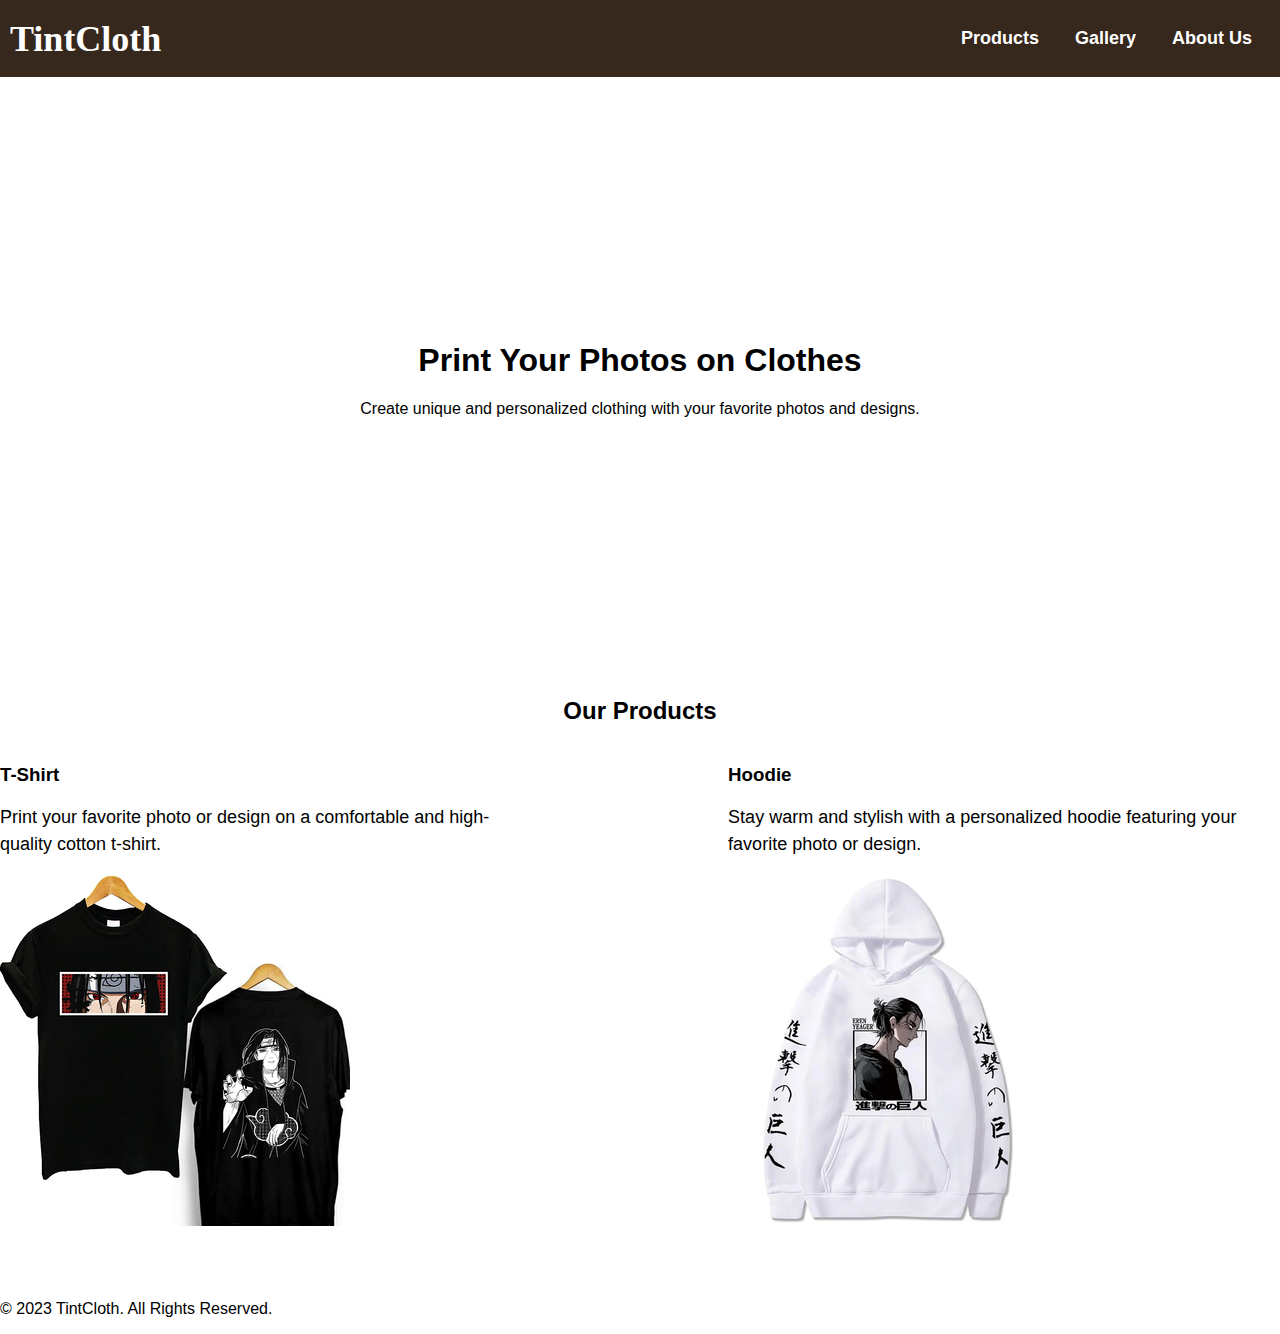
<file: index.html>
<!DOCTYPE html>
<html>
  <head>
    <meta charset="UTF-8">
    <meta name="viewport" content="width=device-width, initial-scale=1.0">
    <title>TintCloth - Print Your Photos on Clothes</title>
    <link rel="stylesheet" href="css/index.css">
    <link rel="stylesheet" href="css/navbar.css">
  </head>

  <body>
    
     
    <header>
      <div class="navbar">
        <div class="logo">
          <a href="#">
            <h1>TintCloth</h1>
          </a>
        </div>
  
        
          <div class="drop">
            <button class="nav-btn">&#9776</button>
            <div class="nav-list">
              <a href="products.html">Products</a>
              <a href="gallery.html">Gallery</a>
              <a href="about.html">About Us</a>
            </div>
          </div>
          
      </div>
    </header>
    

    <section class="main">
      <div class="main-content">
        <h1>Print Your Photos on Clothes</h1>
        <p>Create unique and personalized clothing with your favorite photos and designs.</p>
      </div>
      
    </section>

    <section class="product">
      <h2>Our Products</h2>
      <div class="product-row">
        <div class="product">
          
          <h3>T-Shirt</h3>
          <p>Print your favorite photo or design on a comfortable and high-quality cotton t-shirt.</p>
          <img src="images/04.jpg" alt="T-Shirt">
        </div>
        <div class="product">
          
          <h3>Hoodie</h3>
          <p>Stay warm and stylish with a personalized hoodie featuring your favorite photo or design.</p>
          <img src="images/02.jpg" alt="Hoodie">
        </div>
      </div>
    </section>

    <footer>
      <p>&copy; 2023 TintCloth. All Rights Reserved.</p>
    </footer>
  </body>
</html>
</file>
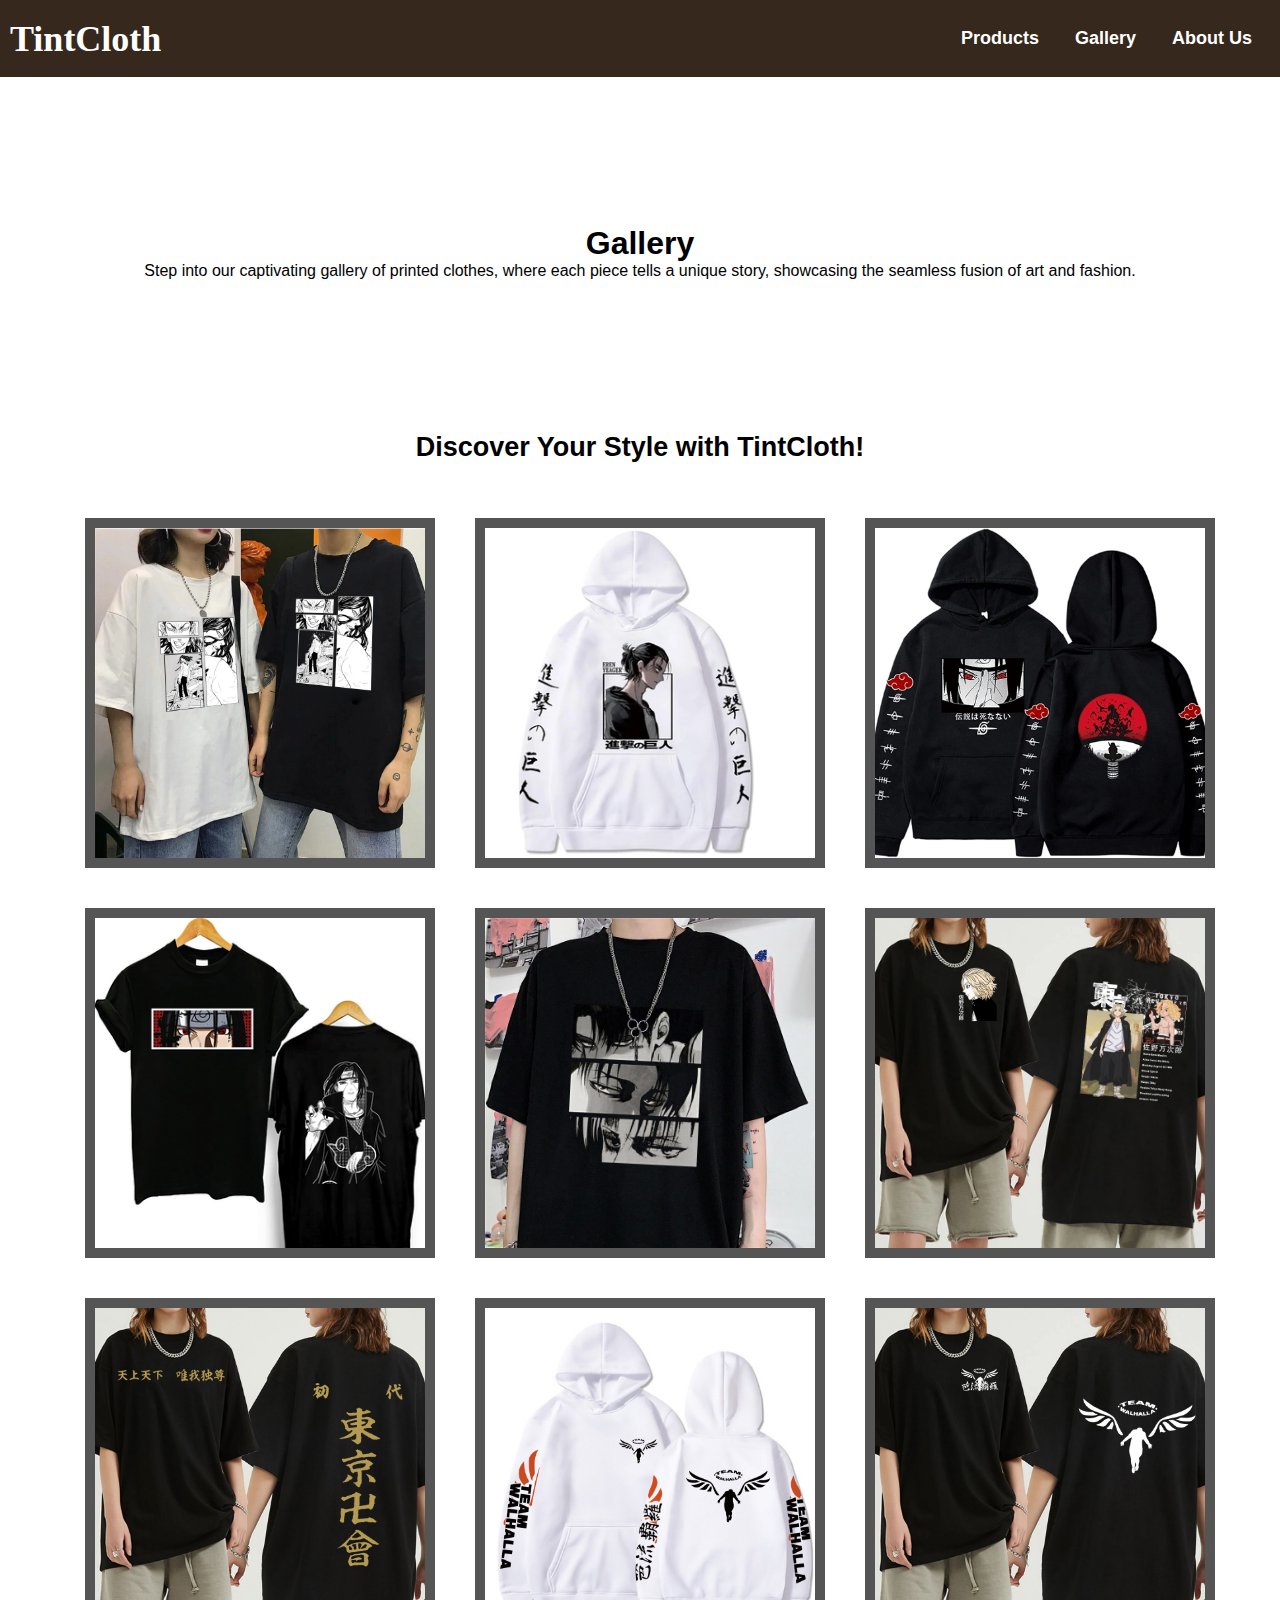
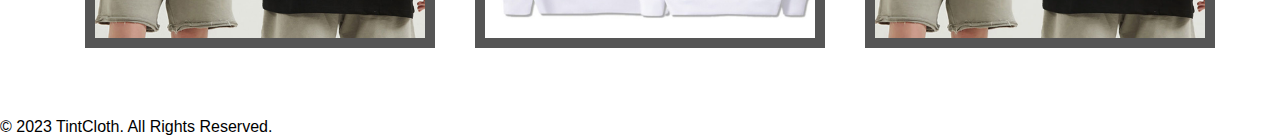
<file: gallery.html>
<!DOCTYPE html>
<html>

<head>
  <meta charset="UTF-8">
  <meta name="viewport" content="width=device-width, initial-scale=1.0">
  <title>TintCloth - Print Your Photos on Clothes</title>
  <link rel="stylesheet" href="css/gallery.css">
  <link rel="stylesheet" href="css/navbar.css">

</head>

<body>

  <div class="navbar">
    <div class="logo">
      <a href="index.html">
        <h1>TintCloth</h1>
      </a>
    </div>


    <div class="drop">
      <button class="nav-btn">&#9776</button>
      <div class="nav-list">
        <a href="products.html">Products</a>
        <a href="#">Gallery</a>
        <a href="about.html">About Us</a>
      </div>
    </div>

  </div>

  <section class="main">
    <div class="main-content">
      <h1>Gallery</h1>
      <p>Step into our captivating gallery of printed clothes, where each piece tells a unique story, showcasing the
        seamless fusion of art and fashion.</p>

    </div>
  </section>

  <section class="product">
    <h2>Discover Your Style with TintCloth!</h2>
    <div class="product-row">
      <div class="product">

      </div>
    </div>
  </section>


  <div class="containerMain">
    <div class="container">
      <div class="img-container">
        <div class="img">
          <img src="images/01.jpg" alt="Baju-TShirt">
        </div>
        <div class="img">
          <img src="images/02.jpg" alt="Eren-Hoodie">
        </div>
        <div class="img">
          <img src="images/03.jpg" alt="Itachi-Hoodie">
        </div>
        <div class="img">
          <img src="images/04.jpg" alt="Itachi-TShirt">
        </div>
        <div class="img">
          <img src="images/05.jpg" alt="Levi-TShirt">
        </div>
        <div class="img">
          <img src="images/06.jpg" alt="Mikey-TShirt">
        </div>
        <div class="img">
          <img src="images/07.jpg" alt="Tokyo Revengers-Tshirt">
        </div>
        <div class="img">
          <img src="images/08.jpg" alt="Team Walhalla-Hoodie">
        </div>
        <div class="img">
          <img src="images/09.jpg" alt="Team Walhalla-TShirt">
        </div>
      </div>
      <div class="pop-up">
        <span>&times;</span>
        <img src="images/10.jpg" alt="Team Walhalla-TShirt">
      </div>

    </div>
    <script>
      document.querySelectorAll('.img-container img').forEach(img => {
        img.onclick = () => {
          document.querySelector('.pop-up').style.display = 'block';
          document.querySelector('.pop-up img').src = img.getAttribute('src')
        }
      });
      document.querySelector('.pop-up span').onclick = () =>{
        document.querySelector('.pop-up').style.display = 'none'
      }
    </script>
  </div>

  <footer>
    <p>&copy; 2023 TintCloth. All Rights Reserved.</p>
  </footer>


</body>

</html>
</file>
<file: css/index.css>
@import url('https://fonts.googleapis.com/css2?family=Open+Sans&display=swap');

* {
    box-sizing: border-box;
  }
  
  body {
    margin: 0;
    font-family: Arial, sans-serif;
  }

  h2{
    display: flex;
    justify-content: center;
    align-items: center;
    flex-wrap: wrap;
  }
  
  footer{
    margin-top: 70px;
  }

  .product-row {
    display: flex;
    justify-content: center;
    gap: 220px;
    margin-bottom: 50px;
  }
    
  .product p {
    font-size: 18px;
    line-height: 1.5;  
      
  }

  
  .main {
    background-image: url("https://c.stocksy.com/a/eO7A00/z9/2411716.jpg");
    background-size: cover;
    background-position: center;
    height: 600px;
    display: flex;
    align-items: center;
    justify-content: center;
  }
  
  .main-content {
    text-align: center;
    padding: 20px;
    background-color: rgba
  }
</file>
<file: css/navbar.css>
.logo h1 {
    color: #fff;
    margin: 0;
    font-size: 36px;
    font-family: 'Castoro Titling', cursive;
  }

.logo a {
    text-decoration: none;
    color: #000;
  }

.navbar{
    display: flex;
    background-color: #36281c; /* Black-brown color */
    padding: 10px;
    display: flex;
    justify-content: space-between;
    align-items: center;
    margin-top: 0px;
}

.nav-list{
    display: flex;
  }
  
  .nav-list a {
    display: block;
    padding: 1em;
    color: #fff;
    text-decoration: none;
    font-size: 18px;
    font-weight: bold;
  }

  .nav-list a:hover{
    background-color: #584231;
    text-decoration: underline;
  }
 
  .nav-btn{
    display: none
  }

  @media (max-width: 1000px) {
    .nav-btn{
        font-size: x-large;
        border: none;
        background-color: #36281c;
        color: white;
        padding-bottom: 5px;
        display: block;
        cursor: pointer;
      }
      .nav-list{
        display: none;
      }

      .nav-btn:hover {
        background-color: #584231;
      }

      .drop:hover .nav-list{
        display: block; 
        position: absolute;
        background-color: #36281c;
        right: 0px;
      }
  }
</file>
<file: css/gallery.css>
@import url('https://fonts.googleapis.com/css2?family=Open+Sans&display=swap');

* {
    box-sizing: border-box;
    padding: 0;
    margin: 0;

  }
  
  body {
    font-family: Arial, sans-serif;
    width: 100%;
    height: 100vh;
    background: white;
  }

  h2{
    display: flex;
    justify-content: center;
    align-items: center;
    flex-wrap: wrap;
  }

  h3{
    display: flex;
    justify-content: center;
    align-items: center;
    flex-wrap: wrap;
  }

  footer{
    margin-top: 70px;
  }
  
  .main {
    background-image: url("https://c.stocksy.com/a/o8h500/z9/1357478.jpg");
    background-size: cover;
    background-position: center;
    height: 350px;
    display: flex;
    align-items: center;
    justify-content: center;
  }
  
  .main-content {
    text-align: center;
    padding: 20px;
    background-color: rgba
  }

  .product {
    font-size: 18px;
    line-height: 1.5;  
    margin-top: 50;
  }

  .product-row {
    display: flex;
    justify-content: center;
    margin-bottom: 50px;
  }


.containerMain{
  width: 1300px;
  margin: auto;
  }

.container .img-container {
  display: flex;
  justify-content: center;
  align-items: center;
  flex-wrap: wrap;
  gap: 40px;
}

.container .img-container .img {
  width: 350px;
  height: 350px;
  border: 10px solid #555;
  overflow: hidden;

}

.container .img-container .img img{
  width: 100%;
  height: 100%;
  object-fit: cover;
  cursor: pointer;
  transition: .5s;
}

.container .img-container .img img:hover{
  transform: scale(1.1);
}

.container .pop-up{
  position: fixed;
  top: 0;
  left: 0;
  width: 100%;
  height: 100%;
  background: rgba(0,0,0, .8);
  display: none;
}

.container .pop-up img{
  position: absolute;
  width: 800px;
  top: 50%;
  left: 50%;
  transform: translate(-50%, -50%);
  border: 5px solid #555;
}

.container .pop-up span{
  position: fixed;
  top: 10px;
  right: 20px;
  width: 40px;
  height: 40px;
  background: rgba(255, 255, 255, 0.8);
  font-size: 50px;
  text-align: center;
  line-height: 40px;
  border-radius: 50%;
  cursor: pointer;
}
</file>
